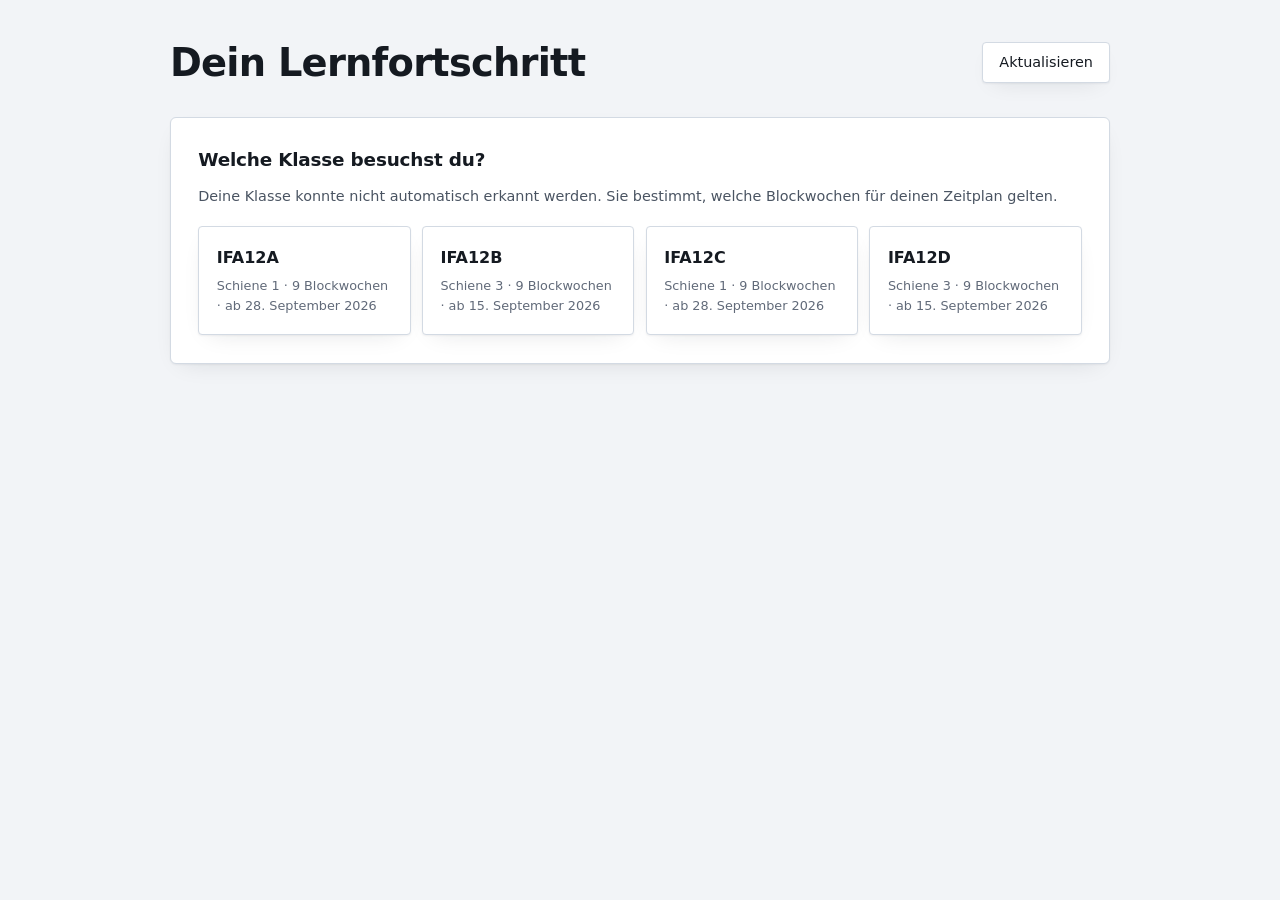
<file: index.html>
<!DOCTYPE html>
<html lang="de">
<head>
    <meta charset="UTF-8">
    <meta name="viewport" content="width=device-width, initial-scale=1">
    <title>Dein Lernfortschritt</title>
    <link rel="stylesheet" href="style.css">
</head>
<body>

    <!-- Nur im Probelauf gefüllt (Adresse mit ?test) -->
    <div id="testleiste"></div>

    <header class="seitenkopf">
        <div class="seitenkopf-text">
            <h1>Dein Lernfortschritt</h1>
            <!-- Zeitraum wird beim Zeichnen eingesetzt -->
            <p id="zeitraum"></p>
        </div>
        <button type="button" id="aktualisieren" class="knopf">Aktualisieren</button>
    </header>

    <main id="dashboard">
        <p class="laden">Lade Daten …</p>
    </main>

    <script type="module" src="js/app.js"></script>

</body>
</html>
</file>
<file: style.css>
/* ============================================================
   Dein Lernfortschritt — Darstellung

   Farbrollen: Kobalt für Planung (Soll), Tinte für Erreichtes (Ist),
   Moos für Vorsprung, Rost für Rückstand, Bernstein für Gesperrtes.
   Semantische Farben sind vom Akzent getrennt.
   ============================================================ */

:root {
    --papier:     #F2F4F7;
    --flaeche:    #FFFFFF;
    --flaeche-2:  #E8ECF2;
    --tinte:      #151A21;
    --tinte-2:    #4A5462;
    /* Auf allen drei Flächen über 4,5:1 — der Ton trägt auch bei
       kleinem Text (Kennzahlen, Lektionsangaben, Fußzeilen). */
    --tinte-3:    #616A79;
    --linie:      #D3DAE3;
    --linie-zart: #E2E7EE;

    --kobalt:     #2D5BD1;
    --kobalt-zart:#EAEFFC;
    --bernstein:  #B87514;
    --bernstein-zart: #FBF1DF;
    --moos:       #3F7A4E;
    --moos-zart:  #E7F1E9;
    --rost:       #B5432E;
    --rost-zart:  #FAEAE6;

    --schatten: 0 1px 2px rgba(21, 26, 33, .05), 0 8px 24px -12px rgba(21, 26, 33, .14);

    --a1: .35rem;
    --a2: .7rem;
    --a3: 1.1rem;
    --a4: 1.7rem;
    --a5: 2.6rem;
}

@media (prefers-color-scheme: dark) {
    :root {
        --papier:     #0E1218;
        --flaeche:    #161C24;
        --flaeche-2:  #1E2630;
        --tinte:      #E8ECF2;
        --tinte-2:    #A8B3C1;
        --tinte-3:    #8A95A3;
        --linie:      #2A333F;
        --linie-zart: #212A34;

        --kobalt:     #7EA0F0;
        --kobalt-zart:#1A2440;
        --bernstein:  #DFA53F;
        --bernstein-zart: #2E2413;
        --moos:       #74B385;
        --moos-zart:  #16281C;
        --rost:       #E38270;
        --rost-zart:  #2F1A15;

        --schatten: 0 1px 2px rgba(0, 0, 0, .4), 0 8px 24px -12px rgba(0, 0, 0, .6);
    }
}

* {
    box-sizing: border-box;
}

body {
    margin: 0;
    padding: 0 var(--a4) var(--a5);
    background: var(--papier);
    color: var(--tinte);
    font-family: ui-sans-serif, system-ui, -apple-system, "Segoe UI", Roboto, sans-serif;
    font-size: 16px;
    line-height: 1.6;
    -webkit-font-smoothing: antialiased;
}

/* ---------- Testleiste ----------
   Nur im Probelauf sichtbar. Bewusst auffällig, damit niemand
   einen Probelauf für den echten Stand hält. */

.testleiste {
    display: flex;
    align-items: center;
    gap: var(--a3);
    flex-wrap: wrap;
    margin: 0 calc(var(--a4) * -1);
    padding: var(--a2) var(--a4);
    background: var(--bernstein);
    color: #FFFFFF;
    font-size: .82rem;
}

.testleiste-marke {
    font-weight: 700;
    letter-spacing: .08em;
    text-transform: uppercase;
    font-size: .72rem;
}

.testgruppe {
    display: inline-flex;
    align-items: center;
    gap: var(--a1);
}

.testgruppe-name {
    opacity: .85;
}

.testfeld {
    padding: .18em .4em;
    border: 1px solid rgba(255, 255, 255, .45);
    border-radius: 3px;
    background: rgba(255, 255, 255, .14);
    color: #FFFFFF;
    font: inherit;
    font-size: .82rem;
}

.testfeld option {
    color: var(--tinte);
    background: var(--flaeche);
}

.testbeenden {
    margin-left: auto;
    padding: .2em .7em;
    border: 1px solid rgba(255, 255, 255, .5);
    border-radius: 3px;
    background: transparent;
    color: #FFFFFF;
    font: inherit;
    font-size: .82rem;
    cursor: pointer;
}

.testbeenden:hover {
    background: rgba(255, 255, 255, .18);
}

.testfeld:focus-visible,
.testbeenden:focus-visible {
    outline: 2px solid #FFFFFF;
    outline-offset: 2px;
}

/* ---------- Seitenkopf ---------- */

.seitenkopf {
    display: flex;
    align-items: flex-start;
    justify-content: space-between;
    gap: var(--a3);
    flex-wrap: wrap;
    max-width: 940px;
    margin: 0 auto;
    padding: var(--a5) 0 var(--a4);
}

.seitenkopf h1 {
    margin: 0;
    font-size: clamp(1.8rem, 4vw, 2.4rem);
    line-height: 1.1;
    letter-spacing: -.02em;
    text-wrap: balance;
}

.seitenkopf-text p {
    margin: var(--a1) 0 0;
    color: var(--tinte-2);
}

.knopf {
    padding: .5rem 1rem;
    border: 1px solid var(--linie);
    border-radius: 4px;
    background: var(--flaeche);
    color: var(--tinte);
    font: inherit;
    font-size: .9rem;
    cursor: pointer;
    box-shadow: var(--schatten);
}

.knopf:hover:not(:disabled) {
    border-color: var(--kobalt);
    color: var(--kobalt);
}

.knopf:disabled {
    opacity: .55;
    cursor: default;
}

.knopf:focus-visible,
a:focus-visible {
    outline: 2px solid var(--kobalt);
    outline-offset: 2px;
}

/* ---------- Rahmen ---------- */

main {
    max-width: 940px;
    margin: 0 auto;
    display: flex;
    flex-direction: column;
    gap: var(--a4);
}

.laden {
    padding: var(--a5) 0;
    color: var(--tinte-3);
    text-align: center;
}

/* ---------- Schienenauswahl ---------- */

.auswahl {
    padding: var(--a4);
    background: var(--flaeche);
    border: 1px solid var(--linie);
    border-radius: 6px;
    box-shadow: var(--schatten);
}

.auswahl-titel {
    margin: 0 0 var(--a2);
    font-size: 1.15rem;
    letter-spacing: -.01em;
}

.auswahl-text {
    margin: 0 0 var(--a3);
    font-size: .9rem;
    color: var(--tinte-2);
    text-wrap: pretty;
}

.auswahl-knoepfe {
    display: grid;
    grid-template-columns: repeat(auto-fit, minmax(200px, 1fr));
    gap: var(--a2);
}

.knopf-auswahl {
    display: flex;
    flex-direction: column;
    align-items: flex-start;
    gap: var(--a1);
    padding: var(--a3);
    text-align: left;
}

.auswahl-name {
    font-size: 1rem;
    font-weight: 600;
}

.auswahl-wochen {
    font-size: .8rem;
    color: var(--tinte-3);
}

/* ---------- Bilanz ---------- */

.bilanz {
    display: flex;
    flex-direction: column;
    gap: var(--a3);
    padding: var(--a4);
    background: var(--flaeche);
    border: 1px solid var(--linie);
    border-radius: 6px;
    box-shadow: var(--schatten);
}

.bilanz-woche {
    margin: 0;
    font-size: .78rem;
    letter-spacing: .1em;
    text-transform: uppercase;
    color: var(--tinte-3);
}

.delta {
    margin: 0;
    font-size: clamp(1.5rem, 3.6vw, 2.1rem);
    font-weight: 600;
    line-height: 1.15;
    letter-spacing: -.015em;
    text-wrap: balance;
}

.delta-vor {
    color: var(--moos);
}

.delta-zurueck {
    color: var(--rost);
}

/* Die zentrale Lesehilfe für beide Balken — sie erklärt, warum der
   untere Wert kein Teil des oberen ist. Deshalb im normalen Textton
   statt im zarten Grau der Nebenangaben. */
.hinweis {
    margin: 0;
    padding-top: var(--a2);
    border-top: 1px solid var(--linie-zart);
    font-size: .86rem;
    color: var(--tinte-2);
    text-wrap: pretty;
}

/* ---------- Balken ---------- */

.balken-zeile {
    display: flex;
    flex-direction: column;
    gap: var(--a1);
}

.balken-kopf {
    display: flex;
    justify-content: space-between;
    gap: var(--a2);
    font-size: .88rem;
}

.balken-name {
    font-weight: 600;
}

.balken-wert {
    color: var(--tinte-2);
    font-variant-numeric: tabular-nums;
}

.balken-spur {
    height: 10px;
    background: var(--flaeche-2);
    border-radius: 5px;
    overflow: hidden;
}

.balken-fuellung {
    height: 100%;
    border-radius: 5px;
}

.balken-soll {
    background: var(--kobalt);
}

.balken-ist {
    background: var(--tinte);
}

/* ---------- Qualität ---------- */

.qualitaet {
    display: flex;
    align-items: baseline;
    gap: var(--a2);
    flex-wrap: wrap;
    padding: var(--a3);
    background: var(--flaeche-2);
    border-radius: 4px;
}

.qualitaet-name {
    font-weight: 600;
    font-size: .88rem;
}

.qualitaet-wert {
    display: inline-flex;
    align-items: center;
    font-size: 1.4rem;
    font-weight: 600;
    font-variant-numeric: tabular-nums;
}

.qualitaet-fuss {
    font-size: .82rem;
    color: var(--tinte-3);
}

/* ---------- Kurskacheln ---------- */

.kacheln {
    display: grid;
    grid-template-columns: repeat(auto-fit, minmax(260px, 1fr));
    gap: var(--a3);
}

.kachel {
    display: flex;
    flex-direction: column;
    gap: var(--a2);
    padding: var(--a3);
    background: var(--flaeche);
    border: 1px solid var(--linie);
    border-radius: 6px;
    box-shadow: var(--schatten);
}

.kachel-gesperrt {
    border-style: dashed;
    border-color: var(--bernstein);
    background: var(--bernstein-zart);
}

.kachel-titel {
    margin: 0;
    font-size: 1.05rem;
    letter-spacing: -.008em;
}

.kachel-sperre {
    margin: 0;
    font-size: .82rem;
    font-weight: 500;
    color: var(--bernstein);
}

/* Vier Kennzahlen in einer Reihe überlappen, sobald die Kachel
   schmal wird. Zwei feste Spalten sind die ruhigere Antwort als ein
   auto-fit, das je nach Breite auch mal drei zeigt und die vierte
   allein umbrechen lässt. Erst wenn wirklich Platz ist, alle vier
   nebeneinander. */
.kachel-zahlen {
    display: grid;
    grid-template-columns: repeat(2, minmax(0, 1fr));
    gap: var(--a2) var(--a3);
}

@media (min-width: 60rem) {
    .kachel-zahlen {
        grid-template-columns: repeat(4, minmax(0, auto));
        justify-content: start;
        gap: var(--a2) var(--a4);
    }
}

/* min-width:0 hebt die Vorgabe auf, dass ein Rasterfeld mindestens
   so breit wie sein Inhalt ist — ohne sie schiebt eine lange
   Beschriftung die Nachbarspalte zu und die Texte überlappen. */
.kennzahl {
    display: flex;
    flex-direction: column;
    min-width: 0;
}

.kennzahl-wert {
    font-size: 1.15rem;
    font-weight: 600;
    font-variant-numeric: tabular-nums;
}

.kennzahl-name {
    display: inline-flex;
    align-items: center;
    gap: .15em;
    min-width: 0;
    font-size: .76rem;
    letter-spacing: .06em;
    text-transform: uppercase;
    color: var(--tinte-3);
    /* Umbrechen statt überlaufen, wenn es doch einmal eng wird. */
    overflow-wrap: anywhere;
}

/* In der Kennzahl sitzt das Fragezeichen neben kleinen Versalien —
   ohne Rücknahme überstrahlt es die Beschriftung. */
.kennzahl-name .hilfe {
    flex-shrink: 0;
}

.kennzahl-name .hilfe-zeichen {
    font-size: .72rem;
}

.kennzahl-name .hilfe-text {
    letter-spacing: normal;
}

/* ---------- Aufgabenliste ---------- */

.aufgaben {
    display: flex;
    flex-direction: column;
    gap: var(--a2);
}

.abschnitt-titel {
    margin: var(--a3) 0 0;
    font-size: 1.2rem;
    letter-spacing: -.01em;
}

.tabelle-rahmen {
    overflow-x: auto;
    background: var(--flaeche);
    border: 1px solid var(--linie);
    border-radius: 6px;
    box-shadow: var(--schatten);
}

/* Der Scrollbereich ist fokussierbar, damit die Tabelle auch ohne
   Maus seitlich bewegt werden kann. */
.tabelle-rahmen:focus-visible {
    outline: 2px solid var(--kobalt);
    outline-offset: 2px;
}

/* Nur für Screenreader — trägt die Ansage nach dem Sortieren. */
.nur-vorlesen {
    position: absolute;
    width: 1px;
    height: 1px;
    margin: -1px;
    padding: 0;
    overflow: hidden;
    clip-path: inset(50%);
    white-space: nowrap;
    border: 0;
}

.aufgaben-tabelle {
    width: 100%;
    min-width: 40rem;
    border-collapse: collapse;
}

.aufgaben-tabelle th {
    padding: 0;
    text-align: left;
    border-bottom: 1px solid var(--linie);
    background: var(--flaeche-2);
}

.aufgaben-tabelle th.rechts {
    text-align: right;
}

.sortknopf {
    display: inline-flex;
    align-items: center;
    gap: var(--a1);
    width: 100%;
    padding: var(--a2) var(--a3);
    border: none;
    background: none;
    color: var(--tinte-3);
    font: inherit;
    font-size: .74rem;
    font-weight: 600;
    letter-spacing: .07em;
    text-transform: uppercase;
    cursor: pointer;
}

th.rechts .sortknopf {
    justify-content: flex-end;
}

.sortknopf:hover {
    color: var(--kobalt);
}

.sortknopf:focus-visible {
    outline: 2px solid var(--kobalt);
    outline-offset: -2px;
}

.sortpfeil {
    font-size: .82rem;
    opacity: .6;
}

th[aria-sort] .sortknopf {
    color: var(--tinte);
}

th[aria-sort] .sortpfeil {
    opacity: 1;
    color: var(--kobalt);
}

.aufgaben-tabelle td {
    padding: var(--a2) var(--a3);
    border-bottom: 1px solid var(--linie-zart);
    vertical-align: middle;
}

/* Nur die letzte Zeile der Tabelle, nicht die jedes Kursblocks —
   sonst verschwände die Trennlinie vor jeder Zwischenzeile. */
.aufgaben-tabelle tbody:last-child tr:last-child td {
    border-bottom: none;
}

/* Zwischenzeile je Kurs ------------------------------------- */

.kurs-zwischenzelle {
    padding: var(--a3) var(--a3) var(--a2);
    text-align: left;
    font-weight: 600;
    background: var(--flaeche);
    border-bottom: 1px solid var(--linie);
}

/* Der erste Kursblock grenzt schon an den Tabellenkopf. */
.aufgaben-tabelle tbody + tbody .kurs-zwischenzelle {
    border-top: 1px solid var(--linie);
    padding-top: var(--a4);
}

.kurs-name {
    font-size: .95rem;
    letter-spacing: -.008em;
    color: var(--tinte);
}

.kurs-umfang,
.kurs-sperre {
    margin-left: var(--a2);
    font-size: .78rem;
    font-weight: 500;
}

.kurs-umfang {
    color: var(--tinte-3);
}

.kurs-sperre {
    padding: .1em .5em;
    border: 1px solid var(--bernstein);
    border-radius: 999px;
    background: var(--bernstein-zart);
    color: var(--bernstein);
    white-space: nowrap;
}

/* Gesperrte Kursblöcke zurücknehmen — aber lesbar. opacity würde
   den ohnehin schon zarten Text unter jedes Kontrastminimum drücken
   (aus 3,7:1 würden rund 2:1). Stattdessen eine gedämpfte, aber
   geprüfte Textfarbe und eine leicht abgesetzte Fläche. */
.gruppe-gesperrt td {
    background: color-mix(in srgb, var(--bernstein-zart) 45%, var(--flaeche));
    color: var(--tinte-2);
}

.gruppe-gesperrt .aufgaben-link {
    color: var(--tinte-2);
}

.gruppe-gesperrt .aufgabe-stunden,
.gruppe-gesperrt .lektion-abschnitt,
.gruppe-gesperrt .ohne-wert {
    color: var(--tinte-3);
}

.aufgaben-tabelle tbody tr:hover {
    background: var(--flaeche-2);
}

.aufgaben-tabelle td.rechts {
    text-align: right;
}

/* Ebenfalls ohne flex — siehe .zelle-lektion. Der Abstand
   zwischen Titel und Stundenangabe kommt aus dem Textfluss. */
.zelle-titel .aufgabe-stunden {
    margin-left: var(--a2);
}

.aufgaben-link {
    color: var(--tinte);
    font-size: .94rem;
    text-decoration: none;
}

.aufgaben-link:hover {
    color: var(--kobalt);
    text-decoration: underline;
}

.aufgabe-stunden {
    font-size: .8rem;
    color: var(--tinte-3);
    font-variant-numeric: tabular-nums;
    white-space: nowrap;
}

/* Kein display:flex auf einer <td> — das hebt das Zellverhalten
   auf und die Spalte bricht aus dem Tabellenraster aus. Die
   Kinder stapeln sich stattdessen als Blockelemente. */
.zelle-lektion {
    min-width: 9rem;
}

.lektion-abschnitt {
    display: block;
    font-size: .68rem;
    font-weight: 600;
    letter-spacing: .07em;
    text-transform: uppercase;
    color: var(--tinte-3);
}

.lektion-einheit {
    display: block;
    font-size: .84rem;
    line-height: 1.35;
    color: var(--tinte-2);
    text-wrap: pretty;
}

.ohne-wert {
    color: var(--tinte-3);
}

/* ---------- Hilfe-Erklärungen ---------- */

.hilfe {
    position: relative;
    display: inline-flex;
    margin-left: .35em;
}

.hilfe-zeichen {
    width: 1.15em;
    height: 1.15em;
    padding: 0;
    border: 1px solid var(--linie);
    border-radius: 50%;
    background: var(--flaeche-2);
    color: var(--tinte-3);
    font: inherit;
    font-size: .8em;
    line-height: 1;
    cursor: help;
}

.hilfe-zeichen:hover {
    border-color: var(--kobalt);
    color: var(--kobalt);
}

.hilfe-zeichen:focus-visible {
    outline: 2px solid var(--kobalt);
    outline-offset: 2px;
}

.hilfe-text {
    position: absolute;
    top: calc(100% + .5em);
    left: 50%;
    z-index: 10;
    width: max-content;
    max-width: 20rem;
    padding: var(--a2) var(--a3);
    transform: translateX(-50%);
    border-radius: 4px;
    background: var(--tinte);
    color: var(--papier);
    font-size: .82rem;
    font-weight: 400;
    line-height: 1.45;
    letter-spacing: normal;
    text-transform: none;
    text-align: left;
    opacity: 0;
    visibility: hidden;
    transition: opacity .12s ease;

    /* Bewusst nicht pointer-events:none — wer den Text vergrößert
       oder mit der Maus hineinfährt, um ihn zu lesen, darf ihn nicht
       verlieren (WCAG 1.4.13, "hoverable"). */
}

/* focus-within statt des +-Nachbarselektors: der bräche, sobald
   sich die Reihenfolge im Behälter ändert. */
.hilfe:hover .hilfe-text,
.hilfe:focus-within .hilfe-text,
.hilfe-offen .hilfe-text {
    opacity: 1;
    visibility: visible;
}

/* Der Erklärsatz ist ein Block, damit ein angehängter Inhalt
   (etwa der Notenschlüssel) darunter beginnt statt daneben. */
.hilfe-satz {
    display: block;
}

/* Notenschlüssel in der Hilfe ------------------------------- */

.schluessel {
    display: grid;
    grid-template-columns: auto 1fr auto;
    gap: .25em .6em;
    align-items: center;
    margin-top: var(--a2);
    padding-top: var(--a2);
    /* currentColor folgt der Textfarbe des Kastens und trägt damit
       in beiden Themes, anders als ein fester Weißton. */
    border-top: 1px solid currentColor;
    border-color: color-mix(in srgb, currentColor 22%, transparent);
}

/* Jede Zeile spannt das Raster der Elternebene auf, damit Note,
   Name und Spanne über alle Zeilen hinweg bündig stehen. */
.schluessel-zeile {
    display: grid;
    grid-column: 1 / -1;
    grid-template-columns: subgrid;
}

/* Der Kasten kehrt sich im Dunkelmodus um: dort stünden die
   Notenfarben aus dem Plan auf hellem Grund und fielen bis auf
   1,4:1 ab. Eine eigene helle Fläche macht die Marke vom Grund des
   Kastens unabhängig — auf ihr erreichen alle Stufen mindestens
   3,4:1. Die Bedeutung steht ohnehin als Wort daneben. */
.schluessel-note {
    display: inline-grid;
    place-items: center;
    width: 1.35em;
    height: 1.35em;
    border: 1.5px solid currentColor;
    border-radius: 3px;
    background: #FFFFFF;
    font-size: .9em;
    font-weight: 700;
    font-variant-numeric: tabular-nums;
}

.schluessel-name {
    font-size: .95em;
}

.schluessel-spanne {
    font-size: .95em;
    font-variant-numeric: tabular-nums;
    text-align: right;
    white-space: nowrap;
    opacity: .8;
}

/* Fällt subgrid aus, tragen feste Spalten die Bündigkeit. */
@supports not (grid-template-columns: subgrid) {
    .schluessel {
        display: block;
    }

    .schluessel-zeile {
        display: grid;
        grid-template-columns: 1.35em 1fr auto;
        gap: .25em .6em;
        align-items: center;
    }
}

/* Angeheftet: der Knopf bleibt sichtbar gedrückt, solange die
   Erklärung offensteht. */
.hilfe-offen .hilfe-zeichen {
    border-color: var(--kobalt);
    background: var(--kobalt-zart);
    color: var(--kobalt);
}

/* Am linken Rand nicht aus dem Bild laufen lassen */
@media (max-width: 32rem) {
    .hilfe-text {
        left: 0;
        transform: none;
        max-width: min(20rem, 78vw);
    }
}

/* Zustandschips: Form und Farbe, damit sie ohne
   Farbwahrnehmung unterscheidbar bleiben. */

.chip {
    display: inline-flex;
    align-items: center;
    gap: .4em;
    padding: .18em .6em;
    border-radius: 999px;
    font-size: .78rem;
    font-weight: 500;
    white-space: nowrap;
}

.chip-marke {
    width: 7px;
    height: 7px;
    border-radius: 50%;
    flex-shrink: 0;
}

.chip-nicht-begonnen {
    background: var(--flaeche-2);
    color: var(--tinte-3);
}

.chip-nicht-begonnen .chip-marke {
    background: transparent;
    border: 1.5px solid var(--tinte-3);
}

.chip-entwurf,
.chip-unbekannt {
    background: var(--bernstein-zart);
    color: var(--bernstein);
}

.chip-entwurf .chip-marke,
.chip-unbekannt .chip-marke {
    background: transparent;
    border: 1.5px solid var(--bernstein);
}

.chip-abgegeben {
    background: var(--kobalt-zart);
    color: var(--kobalt);
}

.chip-abgegeben .chip-marke {
    background: var(--kobalt);
}

.chip-bewertet {
    background: var(--moos-zart);
    color: var(--moos);
}

.chip-bewertet .chip-marke {
    background: var(--moos);
}

.bewertung-paar {
    display: inline-flex;
    align-items: center;
    gap: var(--a2);
}

.bewertung {
    font-size: .9rem;
    font-weight: 600;
    font-variant-numeric: tabular-nums;
    white-space: nowrap;
}

.skalenwert {
    font-size: .84rem;
    font-weight: 600;
    text-align: right;
    cursor: help;
}

/* Notenmarke: Farbe kommt aus dem Notenschlüssel im Plan.
   Rahmen statt Fläche, damit die Farbe in beiden Themes trägt. */
.note {
    display: inline-grid;
    place-items: center;
    width: 1.5rem;
    height: 1.5rem;
    border: 1.5px solid currentColor;
    border-radius: 4px;
    font-size: .8rem;
    font-weight: 700;
    font-variant-numeric: tabular-nums;
    cursor: help;
}

.note-gross {
    width: 1.85rem;
    height: 1.85rem;
    margin-left: var(--a2);
    font-size: .95rem;
}

/* ---------- Fehler und Warnungen ---------- */

.fehler {
    padding: var(--a3);
    background: var(--rost-zart);
    border: 1px solid var(--rost);
    border-radius: 6px;
}

.fehler-titel {
    margin: 0 0 var(--a2);
    font-size: 1.05rem;
    color: var(--rost);
}

.fehler-liste {
    margin: 0;
    padding-left: 1.2rem;
    font-size: .9rem;
    color: var(--tinte-2);
}

.fehler-liste li {
    margin-bottom: var(--a1);
}

.warnung {
    padding: var(--a2) var(--a3);
    background: var(--bernstein-zart);
    border: 1px solid var(--bernstein);
    border-radius: 4px;
    font-size: .88rem;
    color: var(--tinte-2);
}

.warnung strong {
    color: var(--bernstein);
}

@media (prefers-reduced-motion: reduce) {
    * {
        animation: none !important;
        transition: none !important;
    }
}
</file>
